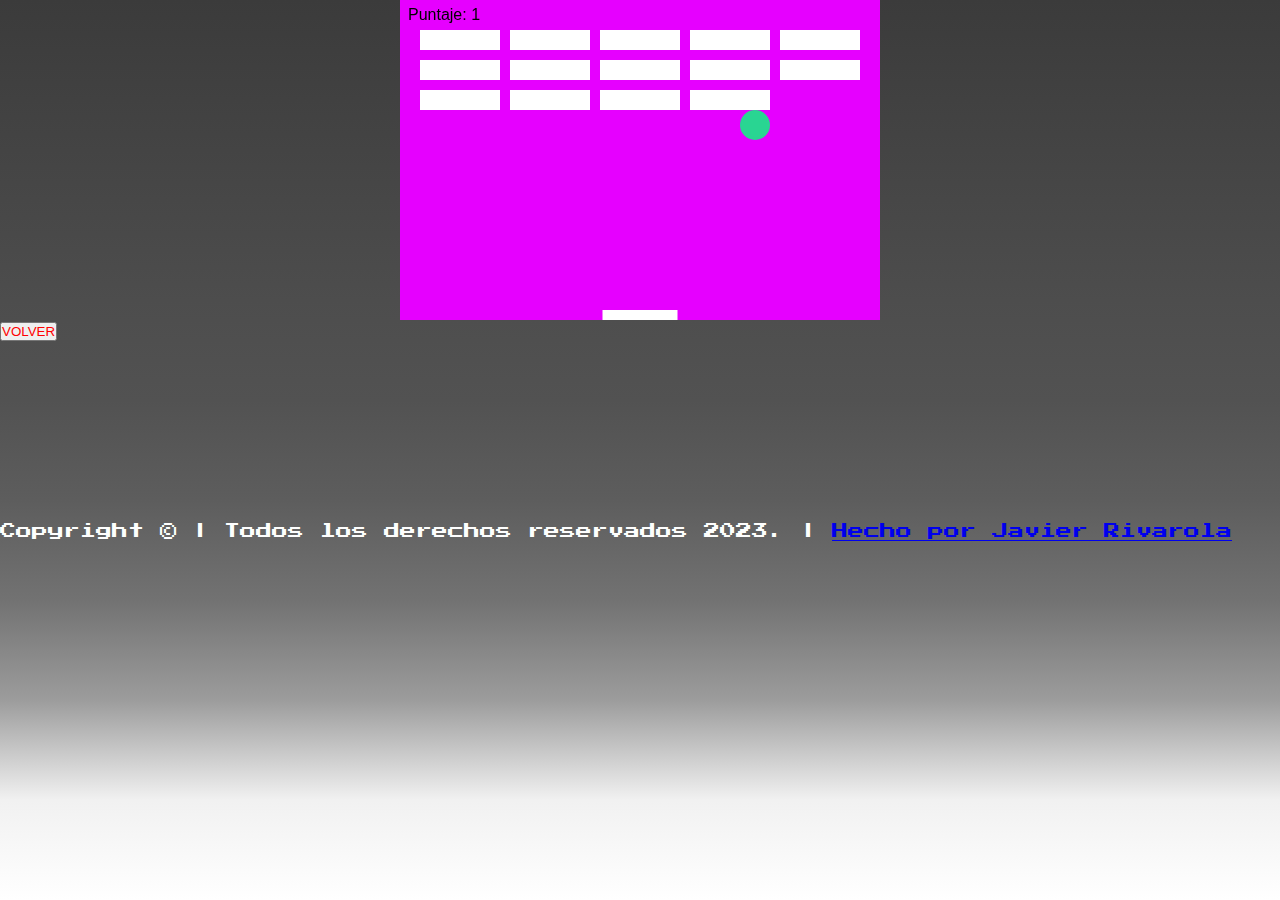
<file: games/ballgame.html>
<!DOCTYPE html>
<html lang="en">
  <head>
    <meta charset="UTF-8" />
    <meta http-equiv="X-UA-Compatible" content="IE=edge" />
    <meta name="viewport" content="width=device-width, initial-scale=1.0" />

    <!-- Bootstrap -->
    <link
      href="https://cdn.jsdelivr.net/npm/bootstrap@5.2.0-beta1/dist/css/bootstrap.min.css"
      rel="stylesheet"
      integrity="sha384-0evHe/X+R7YkIZDRvuzKMRqM+OrBnVFBL6DOitfPri4tjfHxaWutUpFmBp4vmVor"
      crossorigin="anonymous"
    />

    <!-- Animate -->
    <link
      rel="stylesheet"
      href="https://cdnjs.cloudflare.com/ajax/libs/animate.css/4.1.1/animate.min.css"
    />

    <!-- Local CSS -->
    <link href="../css/style.css" rel="stylesheet" />

    <!-- Google foonts -->
    <link rel="preconnect" href="https://fonts.googleapis.com" />
    <link rel="preconnect" href="https://fonts.gstatic.com" crossorigin />
    <link
      href="https://fonts.googleapis.com/css2?family=Press+Start+2P&display=swap"
      rel="stylesheet"
    />

    <title>Ball Game</title>
  </head>

  <body id="background">
    <canvas id="Canvas" width="480" height="320"></canvas>

    <div class="text-center mt-5">
      <a href="../index.html"><button class="btn btn-danger">VOLVER</button></a>
    </div>

    <div class="container-fluid copyright-styles px-2 py-3">
      <div class="container">
        <p class="text-center mb-0">
          Copyright © | Todos los derechos reservados 2023. |
          <a
            href="https://www.linkedin.com/in/javier-ignacio-rivarola-509a12235/"
            target="_blank"
            class="text-decoration-none pals-style"
            >Hecho por Javier Rivarola</a
          >
        </p>
      </div>
    </div>

    <script src="../js/brickbreaker/breakerfunciones.js"></script>
    <script src="../js/brickbreaker/brickbreaker.js"></script>
  </body>
</html>
</file>
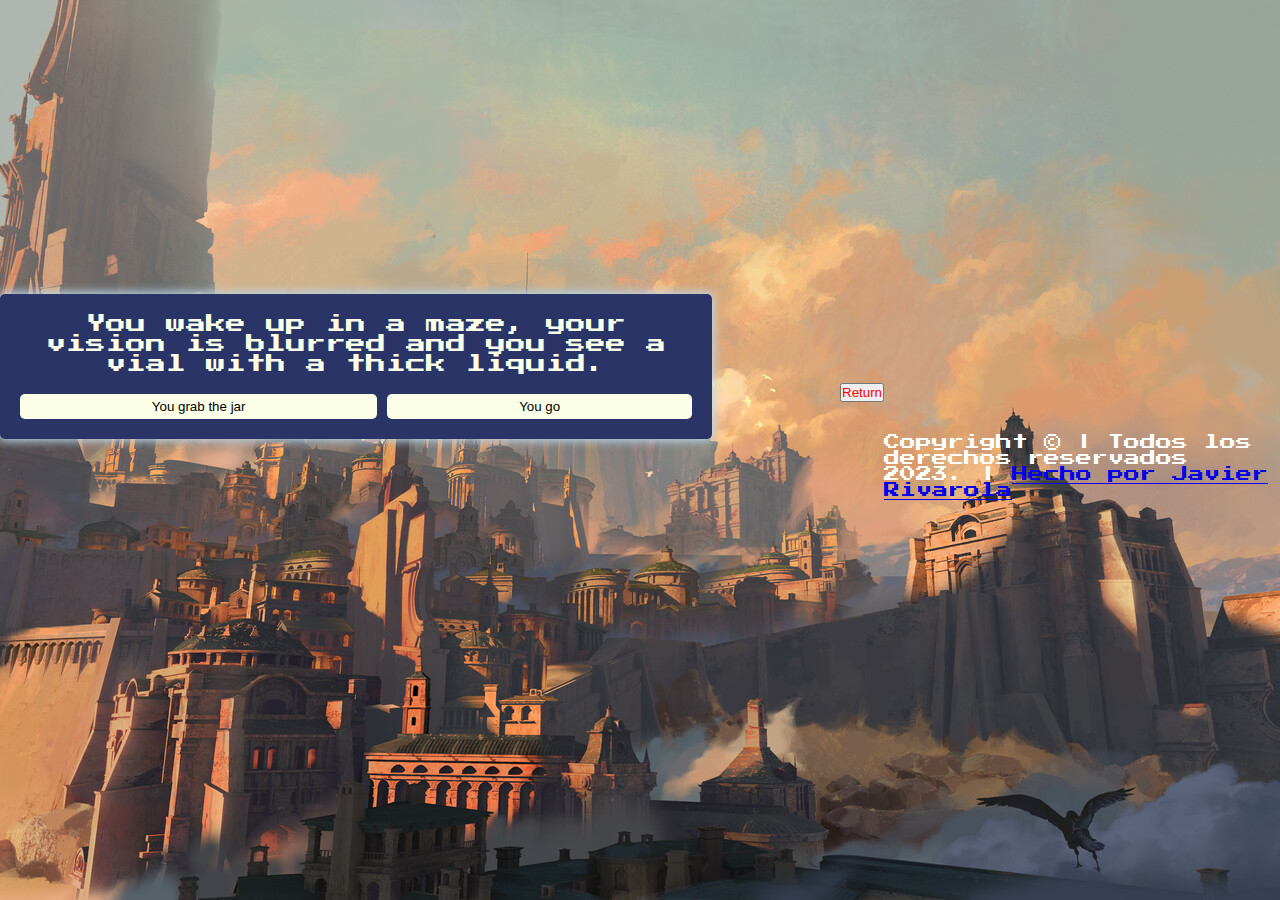
<file: games/text_adventure.html>
<!DOCTYPE html>
<html lang="en">
  <head>
    <meta charset="UTF-8" />
    <meta http-equiv="X-UA-Compatible" content="IE=edge" />
    <meta name="viewport" content="width=device-width, initial-scale=1.0" />

    <!-- Bootstrap -->
    <link
      href="https://cdn.jsdelivr.net/npm/bootstrap@5.2.0-beta1/dist/css/bootstrap.min.css"
      rel="stylesheet"
      integrity="sha384-0evHe/X+R7YkIZDRvuzKMRqM+OrBnVFBL6DOitfPri4tjfHxaWutUpFmBp4vmVor"
      crossorigin="anonymous"
    />

    <!-- Animate -->
    <link
      rel="stylesheet"
      href="https://cdnjs.cloudflare.com/ajax/libs/animate.css/4.1.1/animate.min.css"
    />

    <!-- Local css -->
    <link href="../css/style.css" rel="stylesheet" />

    <!-- Google foonts -->
    <link rel="preconnect" href="https://fonts.googleapis.com" />
    <link rel="preconnect" href="https://fonts.gstatic.com" crossorigin />
    <link
      href="https://fonts.googleapis.com/css2?family=Press+Start+2P&display=swap"
      rel="stylesheet"
    />

    <title>Adventure Game</title>
  </head>

  <body class="bodyTextAdventure d-flex flex-column">
    <div class="container">
      <div class="row d-flex justify-content-center">
        <div class="contenedor">
          <div id="texto">Texto</div>
          <div id="opciones-botones" class="btn-grid">
            <button class="boton">Opcion 2</button>
            <button class="boton">Opcion 3</button>
            <button class="boton">Opcion 4</button>
            <button class="boton">Opcion 1</button>
          </div>
        </div>
      </div>
    </div>

    <div class="container mt-5">
      <div class="row col-12 text-center">
        <div>
          <a href="../index.html">
            <button class="btn btn-danger">Return</button>
          </a>
        </div>
      </div>
    </div>

    <div class="container-fluid copyright-styles px-2 py-3">
      <div class="container">
        <p class="text-center mb-0">
          Copyright © | Todos los derechos reservados 2023. |
          <a
            href="https://www.linkedin.com/in/javier-ignacio-rivarola-509a12235/"
            target="_blank"
            class="text-decoration-none pals-style"
            >Hecho por Javier Rivarola</a
          >
        </p>
      </div>
    </div>

    <script src="../js/textadventure/textos.js"></script>
    <script src="../js/textadventure/main.js"></script>
  </body>
</html>
</file>
<file: css/style.css>
* {
  padding: 0;
  margin: 0;
}

body {
  background: linear-gradient(
    #3b3b3b,
    #414141,
    #474747,
    #4d4d4d,
    #525252,
    #5d5d5d,
    #727272,
    #9c9c9c,
    #f1f1f1,
    #ffffff
  );
  background-position: center;
  background-size: cover;
  font-family: "Press Start 2P", cursive;
  width: 100%;
  height: 100vh;
}

div h1,
div p {
  color: rgb(254, 254, 254);

  animation-duration: 5s;
  animation-name: aparecer;
  animation-iteration-count: 1;
  animation-timing-function: linear;
  animation-fill-mode: both;
}

div img {
  border-radius: 25px;
}

@keyframes aparecer {
  0% {
    opacity: 0;
  }

  100% {
    opacity: 1;
  }
}

.container {
  padding-top: 2rem;
}

.copyright {
  color: #3b3b3b;
}

/* Text aventure */

.bodyTextAdventure {
  background-image: url(../assets/imagenes/aldea1.jpg);
  background-attachment: fixed;
  background-position: center;
  background-size: cover;
  padding: 0;
  margin: 0;
  display: flex;
  justify-content: center;
  align-items: center;
  height: 100vh;
}

.contenedor {
  width: 800px;
  max-width: 80%;
  background-color: #2b3467;
  padding: 20px;
  color: #fcffe7;
  font-size: 20px;
  text-align: center;
  border-radius: 5px;
  box-shadow: 0 0 10px 2px #bad7e9;
  margin-bottom: 200px;
}

.btn-grid {
  display: grid;
  grid-template-columns: repeat(2, auto);
  gap: 10px;
  margin-top: 20px;
  text-align: center;
}

.boton {
  background-color: #fcffe7;
  border: none;
  border-radius: 5px;
  padding: 5px 10px;
  color: rgb(0, 0, 0);
  outline: none;
  cursor: pointer;
}

.boton:hover,
img:hover {
  animation: pulsar 2s ease-in-out;
}

div a button {
  color: red;
  margin-bottom: 150px;
}

@keyframes pulsar {
  0% {
    box-shadow: 0 0 25px #23829c, 0 0 40px #000000;
  }
}

/* Ball-game */

.img-ball {
  width: 600px;
  height: 385px;
}

canvas {
  background-color: rgb(230, 0, 255);
  display: block;
  margin: 0 auto;
}

#background {
  background: linear-gradient(
    #3b3b3b,
    #414141,
    #474747,
    #4d4d4d,
    #525252,
    #5d5d5d,
    #727272,
    #9c9c9c,
    #f1f1f1,
    #ffffff
  );
  width: 100%;
  height: 100vh;
}
</file>
